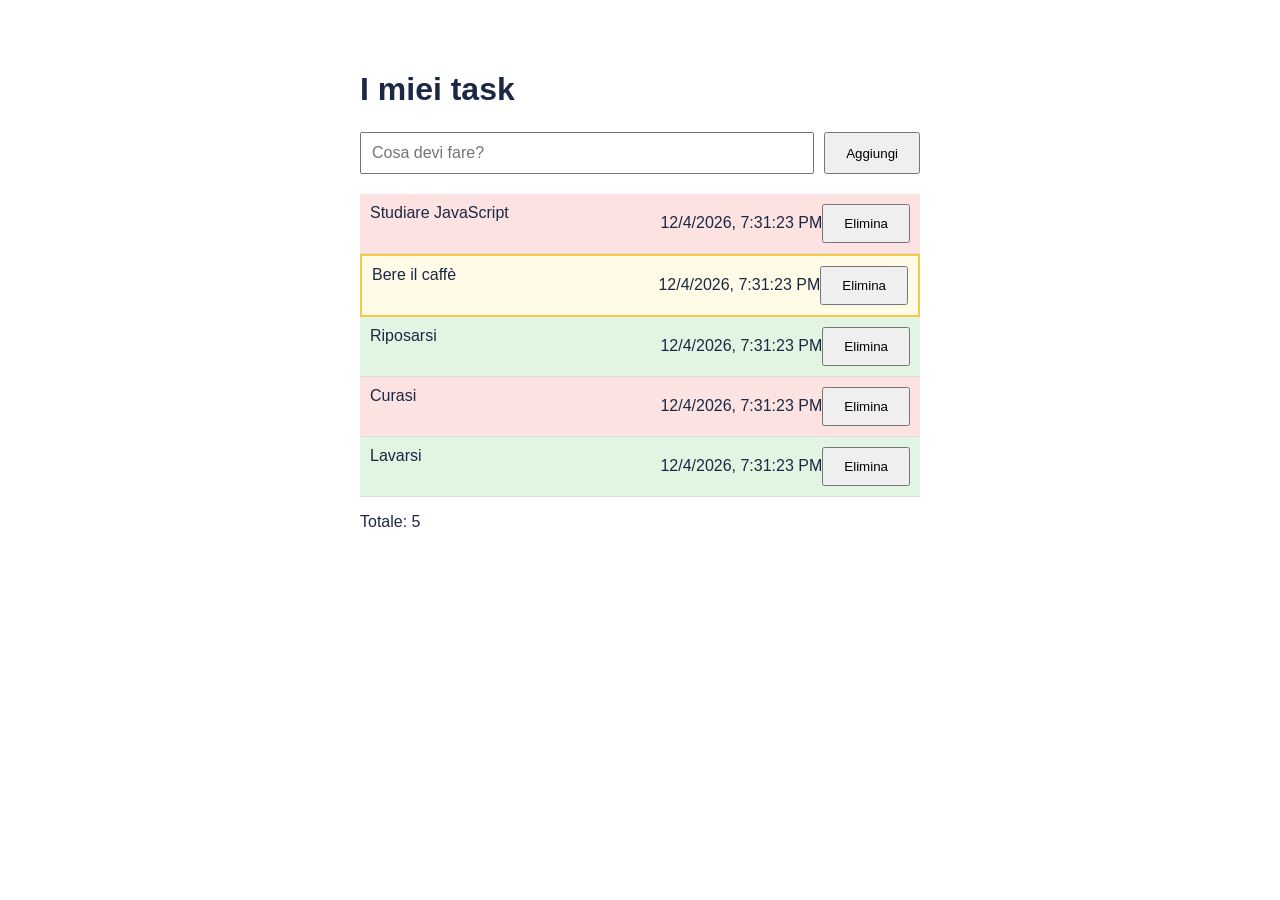
<file: start/index.html>
<!doctype html>
<html lang="it">
  <head>
    <meta charset="UTF-8" />
    <title>Task Manager</title>
    <link rel="stylesheet" href="style.css" />
  </head>
  <body>
    <h1 id="titolo">I miei task</h1>

    <div class="aggiunta">
      <input id="nuovo-task" placeholder="Cosa devi fare?" />
      <button id="bottone-aggiungi">Aggiungi</button>
    </div>

    <ul id="lista-task"></ul>

    <p>Totale: <span id="contatore">0</span></p>

    <script src="script.js"></script>
  </body>
</html>
</file>
<file: start/style.css>
* {
  box-sizing: border-box;
}

body {
  font-family: Arial, Helvetica, sans-serif;
  max-width: 600px;
  margin: 30px auto;
  padding: 20px;
  color: #1b2845;
}

h1 {
  margin-bottom: 24px;
}

.aggiunta {
  display: flex;
  gap: 10px;
  margin-bottom: 20px;
}

input {
  flex: 1;
  padding: 10px;
  font-size: 16px;
  font-family: inherit;
}

button {
  padding: 10px 20px;
  cursor: pointer;
  font-family: inherit;
}

ul {
  list-style: none;
  padding: 0;
}

li {
  padding: 10px;
  border-bottom: 1px solid #ddd;
  overflow: hidden;
}

.priorita-alta {
  background-color: #fde2e2;
}

.priorita-media {
  background-color: #fffbe6;
}

.priorita-bassa {
  background-color: #e2f5e2;
}
.evidenziato {
  border: 2px solid #f6c948;
}
.container {
  display: inline-block;
  float: right;
}

/* Aggiungi qui le tue regole CSS per:
   - .priorita-alta / .priorita-media / .priorita-bassa
   - .badge (l'etichetta della priorità dentro il task)
   - .data (la data di creazione)
   - .evidenziato (sfondo giallo, bordo)
*/
</file>
